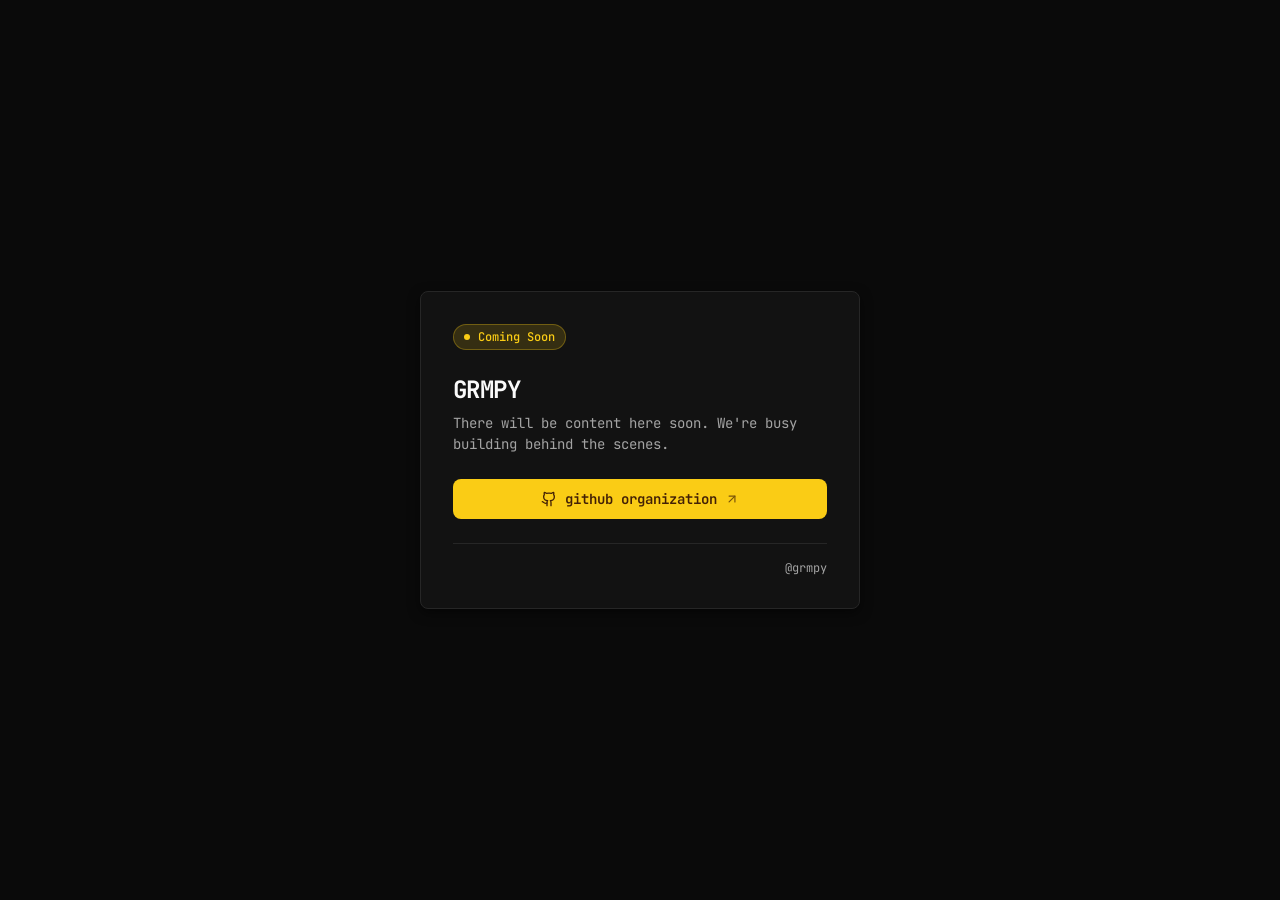
<file: index.html>
<!DOCTYPE html>
<html lang="en" class="dark">
<head>
  <meta charset="UTF-8">
  <meta name="viewport" content="width=device-width, initial-scale=1.0">
  <title>GRMPY</title>
  
  <!-- Primary Meta Tags -->
  <meta name="title" content="GRMPY">
  <meta name="description" content="Content coming soon. Visit our GitHub organisation profile.">
  <meta name="theme-color" content="#09090b">
  
  <!-- Open Graph / Facebook -->
  <meta property="og:type" content="website">
  <meta property="og:url" content="https://grmpy.uk/">
  <meta property="og:title" content="GRMPY">
  <meta property="og:description" content="Content coming soon. Visit our GitHub organisation profile.">

  <!-- Favicon -->
  <link rel="icon" type="image/svg+xml" href="favicon.svg">

  <!-- Google Fonts: JetBrains Mono -->
  <link rel="preconnect" href="https://fonts.googleapis.com">
  <link rel="preconnect" href="https://fonts.gstatic.com" crossorigin>
  <link href="https://fonts.googleapis.com/css2?family=JetBrains+Mono:wght@400;500;600;700&display=swap" rel="stylesheet">

  <!-- Stylesheet -->
  <link rel="stylesheet" href="styles.css">
</head>
<body>

  <main class="container">
    <div class="card">
      
      <!-- Status Badge -->
      <div class="badge">
        <span class="badge-dot" aria-hidden="true"></span>
        <span>Coming Soon</span>
      </div>

      <!-- Header -->
      <div class="card-header">
        <h1 class="title">GRMPY</h1>
        <p class="description">
          There will be content here soon. We're busy building behind the scenes.
        </p>
      </div>

      <!-- Actions -->
      <div class="card-content">
        <a href="https://github.com/grumpytinkerers" 
           target="_blank" 
           rel="noopener noreferrer" 
           class="btn btn-primary"
           id="github-link">
          <!-- Lucide GitHub icon -->
          <svg class="icon" width="16" height="16" viewBox="0 0 24 24" fill="none" stroke="currentColor" stroke-width="2" stroke-linecap="round" stroke-linejoin="round" aria-hidden="true">
            <path d="M15 22v-4a4.8 4.8 0 0 0-1-3.5c3 0 6-2 6-5.5.08-1.25-.27-2.48-1-3.5.28-1.15.28-2.35 0-3.5 0 0-1 0-3 1.5-2.64-.5-5.36-.5-8 0C6 2 5 2 5 2c-.3 1.15-.3 2.35 0 3.5A5.403 5.403 0 0 0 4 9c0 3.5 3 5.5 6 5.5-.39.49-.68 1.05-.85 1.65-.17.6-.22 1.23-.15 1.85v4"></path>
            <path d="M9 18c-4.51 2-5-2-7-2"></path>
          </svg>
          <span>github organization</span>
          <!-- Lucide Arrow Up Right icon -->
          <svg class="icon-subtle" width="14" height="14" viewBox="0 0 24 24" fill="none" stroke="currentColor" stroke-width="2" stroke-linecap="round" stroke-linejoin="round" aria-hidden="true">
            <path d="M7 17L17 7"></path>
            <path d="M7 7h10v10"></path>
          </svg>
        </a>
      </div>

      <!-- Footer -->
      <div class="card-footer">
        <span class="mono-muted">@grmpy</span>
      </div>

    </div>
  </main>

  <script src="script.js"></script>
</body>
</html>
</file>
<file: styles.css>
/* ==========================================================================
   shadcn-ui Theme Preset: b6F9PinLO
   Style: Nova | Base: Neutral | Theme: Yellow | Font: JetBrains Mono | Radius: 0.5rem
   ========================================================================== */

:root {
  --font-mono: 'JetBrains Mono', ui-monospace, SFMono-Regular, Menlo, Monaco, Consolas, monospace;

  /* HSL Color Tokens - shadcn neutral + yellow preset */
  --background: 0 0% 3.9%;
  --foreground: 0 0% 98%;

  --card: 0 0% 7%;
  --card-foreground: 0 0% 98%;

  --popover: 0 0% 7%;
  --popover-foreground: 0 0% 98%;

  /* Yellow Accent Theme (preset b6F9PinLO) */
  --primary: 47.9 95.8% 53.1%;
  --primary-foreground: 26 83.3% 14.1%;

  --secondary: 0 0% 14.9%;
  --secondary-foreground: 0 0% 98%;

  --muted: 0 0% 14.9%;
  --muted-foreground: 0 0% 63.9%;

  --accent: 0 0% 14.9%;
  --accent-foreground: 0 0% 98%;

  --destructive: 0 62.8% 30.6%;
  --destructive-foreground: 0 0% 98%;

  --border: 0 0% 14.9%;
  --input: 0 0% 14.9%;
  --ring: 47.9 95.8% 53.1%;

  --radius: 0.5rem;
}

/* Base Styles */
*, *::before, *::after {
  box-sizing: border-box;
  margin: 0;
  padding: 0;
}

html, body {
  height: 100%;
}

body {
  font-family: var(--font-mono);
  background-color: hsl(var(--background));
  color: hsl(var(--foreground));
  display: flex;
  align-items: center;
  justify-content: center;
  padding: 1.5rem;
  -webkit-font-smoothing: antialiased;
}

/* Layout Container */
.container {
  width: 100%;
  max-width: 440px;
}

/* shadcn-ui Card Component (Nova Style) */
.card {
  background-color: hsl(var(--card));
  color: hsl(var(--card-foreground));
  border: 1px solid hsl(var(--border));
  border-radius: var(--radius);
  padding: 2rem;
  display: flex;
  flex-direction: column;
  gap: 1.5rem;
  box-shadow: 0 4px 12px rgba(0, 0, 0, 0.5);
}

/* Status Badge */
.badge {
  display: inline-flex;
  align-items: center;
  gap: 0.5rem;
  width: fit-content;
  padding: 0.25rem 0.625rem;
  border-radius: 9999px;
  font-size: 0.75rem;
  font-weight: 500;
  background-color: hsl(var(--primary) / 0.15);
  color: hsl(var(--primary));
  border: 1px solid hsl(var(--primary) / 0.3);
}

.badge-dot {
  width: 6px;
  height: 6px;
  border-radius: 50%;
  background-color: hsl(var(--primary));
}

/* Card Header */
.card-header {
  display: flex;
  flex-direction: column;
  gap: 0.5rem;
}

.title {
  font-size: 1.5rem;
  font-weight: 700;
  letter-spacing: -0.025em;
  color: hsl(var(--foreground));
}

.description {
  font-size: 0.875rem;
  line-height: 1.5;
  color: hsl(var(--muted-foreground));
}

/* Card Content / Actions */
.card-content {
  display: flex;
  flex-direction: column;
}

/* shadcn-ui Button Component */
.btn {
  display: inline-flex;
  align-items: center;
  justify-content: center;
  gap: 0.5rem;
  padding: 0.625rem 1rem;
  border-radius: var(--radius);
  font-family: var(--font-mono);
  font-size: 0.875rem;
  font-weight: 600;
  text-decoration: none;
  cursor: pointer;
  transition: background-color 0.15s ease, opacity 0.15s ease;
  border: 1px solid transparent;
}

.btn-primary {
  background-color: hsl(var(--primary));
  color: hsl(var(--primary-foreground));
}

.btn-primary:hover {
  opacity: 0.9;
}

.btn:focus-visible {
  outline: 2px solid hsl(var(--ring));
  outline-offset: 2px;
}

.icon {
  flex-shrink: 0;
}

.icon-subtle {
  flex-shrink: 0;
  opacity: 0.7;
}

/* Card Footer */
.card-footer {
  border-top: 1px solid hsl(var(--border));
  padding-top: 1rem;
  display: flex;
  justify-content: flex-end;
}

.mono-muted {
  font-size: 0.75rem;
  color: hsl(var(--muted-foreground));
}
</file>
